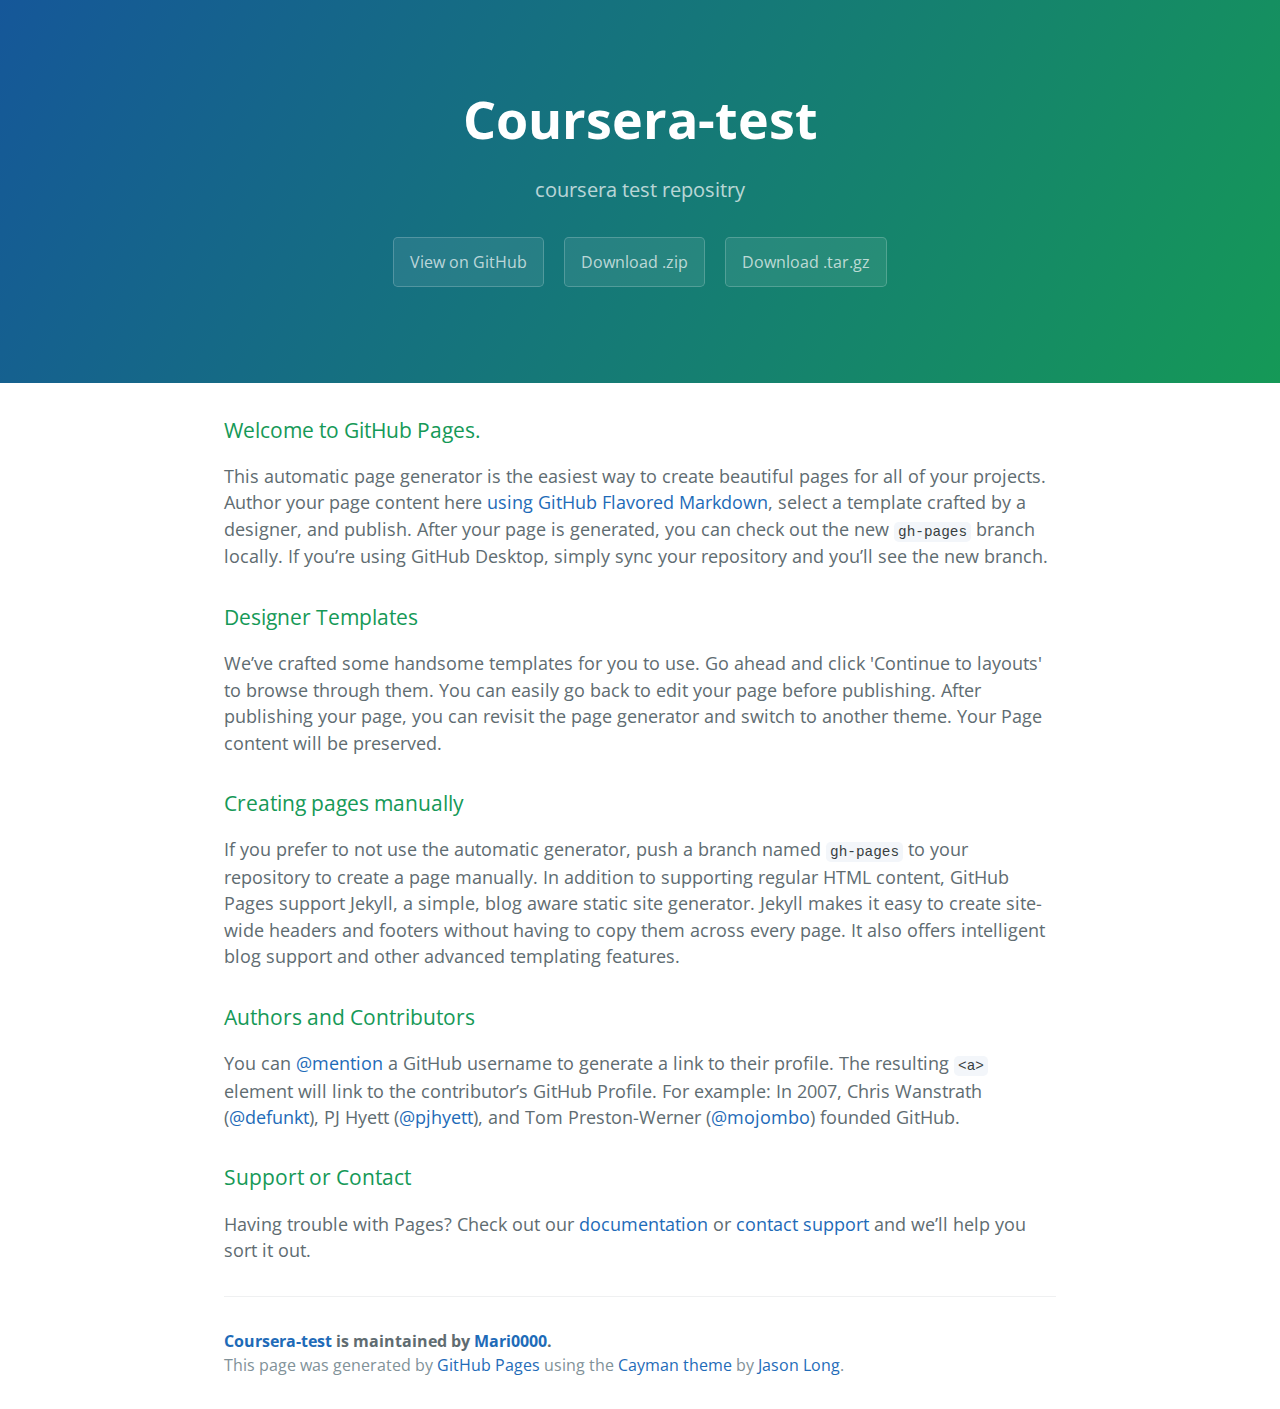
<file: index.html>
<!DOCTYPE html>
<html lang="en-us">
  <head>
    <meta charset="UTF-8">
    <title>Coursera-test by Mari0000</title>
    <meta name="viewport" content="width=device-width, initial-scale=1">
    <link rel="stylesheet" type="text/css" href="stylesheets/normalize.css" media="screen">
    <link href='https://fonts.googleapis.com/css?family=Open+Sans:400,700' rel='stylesheet' type='text/css'>
    <link rel="stylesheet" type="text/css" href="stylesheets/stylesheet.css" media="screen">
    <link rel="stylesheet" type="text/css" href="stylesheets/github-light.css" media="screen">
  </head>
  <body>
    <section class="page-header">
      <h1 class="project-name">Coursera-test</h1>
      <h2 class="project-tagline">coursera test repositry</h2>
      <a href="https://github.com/Mari0000/Coursera-test" class="btn">View on GitHub</a>
      <a href="https://github.com/Mari0000/Coursera-test/zipball/master" class="btn">Download .zip</a>
      <a href="https://github.com/Mari0000/Coursera-test/tarball/master" class="btn">Download .tar.gz</a>
    </section>

    <section class="main-content">
      <h3>
<a id="welcome-to-github-pages" class="anchor" href="#welcome-to-github-pages" aria-hidden="true"><span aria-hidden="true" class="octicon octicon-link"></span></a>Welcome to GitHub Pages.</h3>

<p>This automatic page generator is the easiest way to create beautiful pages for all of your projects. Author your page content here <a href="https://guides.github.com/features/mastering-markdown/">using GitHub Flavored Markdown</a>, select a template crafted by a designer, and publish. After your page is generated, you can check out the new <code>gh-pages</code> branch locally. If you’re using GitHub Desktop, simply sync your repository and you’ll see the new branch.</p>

<h3>
<a id="designer-templates" class="anchor" href="#designer-templates" aria-hidden="true"><span aria-hidden="true" class="octicon octicon-link"></span></a>Designer Templates</h3>

<p>We’ve crafted some handsome templates for you to use. Go ahead and click 'Continue to layouts' to browse through them. You can easily go back to edit your page before publishing. After publishing your page, you can revisit the page generator and switch to another theme. Your Page content will be preserved.</p>

<h3>
<a id="creating-pages-manually" class="anchor" href="#creating-pages-manually" aria-hidden="true"><span aria-hidden="true" class="octicon octicon-link"></span></a>Creating pages manually</h3>

<p>If you prefer to not use the automatic generator, push a branch named <code>gh-pages</code> to your repository to create a page manually. In addition to supporting regular HTML content, GitHub Pages support Jekyll, a simple, blog aware static site generator. Jekyll makes it easy to create site-wide headers and footers without having to copy them across every page. It also offers intelligent blog support and other advanced templating features.</p>

<h3>
<a id="authors-and-contributors" class="anchor" href="#authors-and-contributors" aria-hidden="true"><span aria-hidden="true" class="octicon octicon-link"></span></a>Authors and Contributors</h3>

<p>You can <a href="https://help.github.com/articles/basic-writing-and-formatting-syntax/#mentioning-users-and-teams" class="user-mention">@mention</a> a GitHub username to generate a link to their profile. The resulting <code>&lt;a&gt;</code> element will link to the contributor’s GitHub Profile. For example: In 2007, Chris Wanstrath (<a href="https://github.com/defunkt" class="user-mention">@defunkt</a>), PJ Hyett (<a href="https://github.com/pjhyett" class="user-mention">@pjhyett</a>), and Tom Preston-Werner (<a href="https://github.com/mojombo" class="user-mention">@mojombo</a>) founded GitHub.</p>

<h3>
<a id="support-or-contact" class="anchor" href="#support-or-contact" aria-hidden="true"><span aria-hidden="true" class="octicon octicon-link"></span></a>Support or Contact</h3>

<p>Having trouble with Pages? Check out our <a href="https://help.github.com/pages">documentation</a> or <a href="https://github.com/contact">contact support</a> and we’ll help you sort it out.</p>

      <footer class="site-footer">
        <span class="site-footer-owner"><a href="https://github.com/Mari0000/Coursera-test">Coursera-test</a> is maintained by <a href="https://github.com/Mari0000">Mari0000</a>.</span>

        <span class="site-footer-credits">This page was generated by <a href="https://pages.github.com">GitHub Pages</a> using the <a href="https://github.com/jasonlong/cayman-theme">Cayman theme</a> by <a href="https://twitter.com/jasonlong">Jason Long</a>.</span>
      </footer>

    </section>

  
  </body>
</html>
</file>
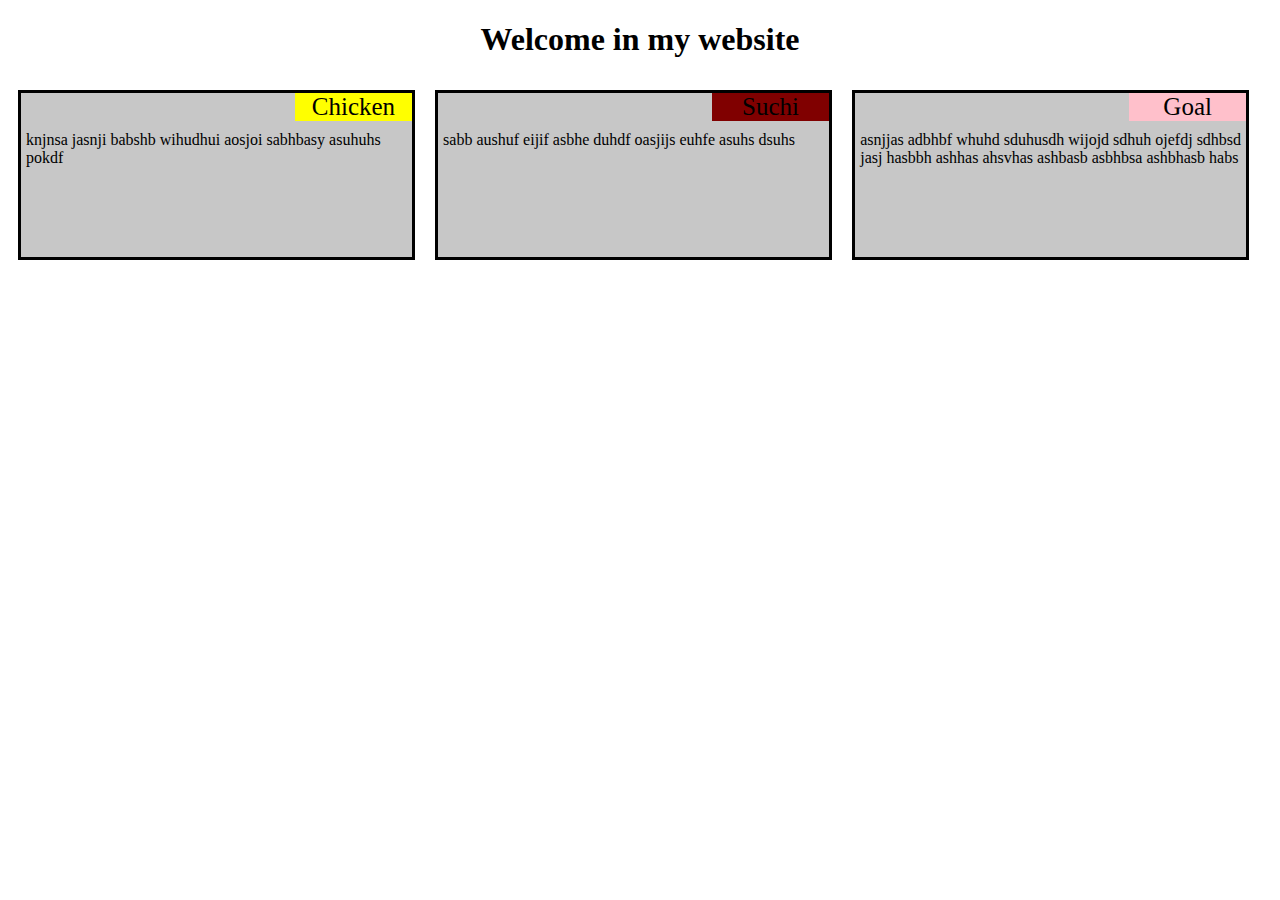
<file: task1.html>
<!DOCTYPE html>
<html>
<head>
	<title>Task 1</title>
    <link rel="stylesheet" type="text/css" href="style.css">
</head>

<body>
   <h1>Welcome in my website</h1>
   <div class="row">
         <div class="col-lg-4 col-md-6 col-xs-12">
              <section class="section">
              	<span id="chicken" >Chicken</span>
             <p> knjnsa jasnji babshb wihudhui aosjoi sabhbasy asuhuhs pokdf </p>
              </section>
              
         </div>
         <div class="col-lg-4 col-md-6 col-xs-12">
               <section class="section">
               	<span id="suchi">Suchi</span>
              <p> sabb aushuf eijif asbhe duhdf oasjijs euhfe asuhs dsuhs </p>
               </section>
               
         </div>
         <div class="col-lg-4 col-md-6 col-xs-12">
               <section class="section">
               	 <span id="goal">Goal</span>
                <p> asnjjas adbhbf whuhd sduhusdh wijojd sdhuh ojefdj sdhbsd jasj hasbbh ashhas ahsvhas ashbasb asbhbsa  ashbhasb habs</p>
               </section>
              
         </div>
   </div>
</body>
</html>
</file>
<file: stylesheets/stylesheet.css>
* {
  box-sizing: border-box; }

body {
  padding: 0;
  margin: 0;
  font-family: "Open Sans", "Helvetica Neue", Helvetica, Arial, sans-serif;
  font-size: 16px;
  line-height: 1.5;
  color: #606c71; }

a {
  color: #1e6bb8;
  text-decoration: none; }
  a:hover {
    text-decoration: underline; }

.btn {
  display: inline-block;
  margin-bottom: 1rem;
  color: rgba(255, 255, 255, 0.7);
  background-color: rgba(255, 255, 255, 0.08);
  border-color: rgba(255, 255, 255, 0.2);
  border-style: solid;
  border-width: 1px;
  border-radius: 0.3rem;
  transition: color 0.2s, background-color 0.2s, border-color 0.2s; }
  .btn + .btn {
    margin-left: 1rem; }

.btn:hover {
  color: rgba(255, 255, 255, 0.8);
  text-decoration: none;
  background-color: rgba(255, 255, 255, 0.2);
  border-color: rgba(255, 255, 255, 0.3); }

@media screen and (min-width: 64em) {
  .btn {
    padding: 0.75rem 1rem; } }

@media screen and (min-width: 42em) and (max-width: 64em) {
  .btn {
    padding: 0.6rem 0.9rem;
    font-size: 0.9rem; } }

@media screen and (max-width: 42em) {
  .btn {
    display: block;
    width: 100%;
    padding: 0.75rem;
    font-size: 0.9rem; }
    .btn + .btn {
      margin-top: 1rem;
      margin-left: 0; } }

.page-header {
  color: #fff;
  text-align: center;
  background-color: #159957;
  background-image: linear-gradient(120deg, #155799, #159957); }

@media screen and (min-width: 64em) {
  .page-header {
    padding: 5rem 6rem; } }

@media screen and (min-width: 42em) and (max-width: 64em) {
  .page-header {
    padding: 3rem 4rem; } }

@media screen and (max-width: 42em) {
  .page-header {
    padding: 2rem 1rem; } }

.project-name {
  margin-top: 0;
  margin-bottom: 0.1rem; }

@media screen and (min-width: 64em) {
  .project-name {
    font-size: 3.25rem; } }

@media screen and (min-width: 42em) and (max-width: 64em) {
  .project-name {
    font-size: 2.25rem; } }

@media screen and (max-width: 42em) {
  .project-name {
    font-size: 1.75rem; } }

.project-tagline {
  margin-bottom: 2rem;
  font-weight: normal;
  opacity: 0.7; }

@media screen and (min-width: 64em) {
  .project-tagline {
    font-size: 1.25rem; } }

@media screen and (min-width: 42em) and (max-width: 64em) {
  .project-tagline {
    font-size: 1.15rem; } }

@media screen and (max-width: 42em) {
  .project-tagline {
    font-size: 1rem; } }

.main-content :first-child {
  margin-top: 0; }
.main-content img {
  max-width: 100%; }
.main-content h1, .main-content h2, .main-content h3, .main-content h4, .main-content h5, .main-content h6 {
  margin-top: 2rem;
  margin-bottom: 1rem;
  font-weight: normal;
  color: #159957; }
.main-content p {
  margin-bottom: 1em; }
.main-content code {
  padding: 2px 4px;
  font-family: Consolas, "Liberation Mono", Menlo, Courier, monospace;
  font-size: 0.9rem;
  color: #383e41;
  background-color: #f3f6fa;
  border-radius: 0.3rem; }
.main-content pre {
  padding: 0.8rem;
  margin-top: 0;
  margin-bottom: 1rem;
  font: 1rem Consolas, "Liberation Mono", Menlo, Courier, monospace;
  color: #567482;
  word-wrap: normal;
  background-color: #f3f6fa;
  border: solid 1px #dce6f0;
  border-radius: 0.3rem; }
  .main-content pre > code {
    padding: 0;
    margin: 0;
    font-size: 0.9rem;
    color: #567482;
    word-break: normal;
    white-space: pre;
    background: transparent;
    border: 0; }
.main-content .highlight {
  margin-bottom: 1rem; }
  .main-content .highlight pre {
    margin-bottom: 0;
    word-break: normal; }
.main-content .highlight pre, .main-content pre {
  padding: 0.8rem;
  overflow: auto;
  font-size: 0.9rem;
  line-height: 1.45;
  border-radius: 0.3rem; }
.main-content pre code, .main-content pre tt {
  display: inline;
  max-width: initial;
  padding: 0;
  margin: 0;
  overflow: initial;
  line-height: inherit;
  word-wrap: normal;
  background-color: transparent;
  border: 0; }
  .main-content pre code:before, .main-content pre code:after, .main-content pre tt:before, .main-content pre tt:after {
    content: normal; }
.main-content ul, .main-content ol {
  margin-top: 0; }
.main-content blockquote {
  padding: 0 1rem;
  margin-left: 0;
  color: #819198;
  border-left: 0.3rem solid #dce6f0; }
  .main-content blockquote > :first-child {
    margin-top: 0; }
  .main-content blockquote > :last-child {
    margin-bottom: 0; }
.main-content table {
  display: block;
  width: 100%;
  overflow: auto;
  word-break: normal;
  word-break: keep-all; }
  .main-content table th {
    font-weight: bold; }
  .main-content table th, .main-content table td {
    padding: 0.5rem 1rem;
    border: 1px solid #e9ebec; }
.main-content dl {
  padding: 0; }
  .main-content dl dt {
    padding: 0;
    margin-top: 1rem;
    font-size: 1rem;
    font-weight: bold; }
  .main-content dl dd {
    padding: 0;
    margin-bottom: 1rem; }
.main-content hr {
  height: 2px;
  padding: 0;
  margin: 1rem 0;
  background-color: #eff0f1;
  border: 0; }

@media screen and (min-width: 64em) {
  .main-content {
    max-width: 64rem;
    padding: 2rem 6rem;
    margin: 0 auto;
    font-size: 1.1rem; } }

@media screen and (min-width: 42em) and (max-width: 64em) {
  .main-content {
    padding: 2rem 4rem;
    font-size: 1.1rem; } }

@media screen and (max-width: 42em) {
  .main-content {
    padding: 2rem 1rem;
    font-size: 1rem; } }

.site-footer {
  padding-top: 2rem;
  margin-top: 2rem;
  border-top: solid 1px #eff0f1; }

.site-footer-owner {
  display: block;
  font-weight: bold; }

.site-footer-credits {
  color: #819198; }

@media screen and (min-width: 64em) {
  .site-footer {
    font-size: 1rem; } }

@media screen and (min-width: 42em) and (max-width: 64em) {
  .site-footer {
    font-size: 1rem; } }

@media screen and (max-width: 42em) {
  .site-footer {
    font-size: 0.9rem; } }
</file>
<file: stylesheets/github-light.css>
/*
The MIT License (MIT)

Copyright (c) 2016 GitHub, Inc.

Permission is hereby granted, free of charge, to any person obtaining a copy
of this software and associated documentation files (the "Software"), to deal
in the Software without restriction, including without limitation the rights
to use, copy, modify, merge, publish, distribute, sublicense, and/or sell
copies of the Software, and to permit persons to whom the Software is
furnished to do so, subject to the following conditions:

The above copyright notice and this permission notice shall be included in all
copies or substantial portions of the Software.

THE SOFTWARE IS PROVIDED "AS IS", WITHOUT WARRANTY OF ANY KIND, EXPRESS OR
IMPLIED, INCLUDING BUT NOT LIMITED TO THE WARRANTIES OF MERCHANTABILITY,
FITNESS FOR A PARTICULAR PURPOSE AND NONINFRINGEMENT. IN NO EVENT SHALL THE
AUTHORS OR COPYRIGHT HOLDERS BE LIABLE FOR ANY CLAIM, DAMAGES OR OTHER
LIABILITY, WHETHER IN AN ACTION OF CONTRACT, TORT OR OTHERWISE, ARISING FROM,
OUT OF OR IN CONNECTION WITH THE SOFTWARE OR THE USE OR OTHER DEALINGS IN THE
SOFTWARE.

*/

.pl-c /* comment */ {
  color: #969896;
}

.pl-c1 /* constant, variable.other.constant, support, meta.property-name, support.constant, support.variable, meta.module-reference, markup.raw, meta.diff.header */,
.pl-s .pl-v /* string variable */ {
  color: #0086b3;
}

.pl-e /* entity */,
.pl-en /* entity.name */ {
  color: #795da3;
}

.pl-smi /* variable.parameter.function, storage.modifier.package, storage.modifier.import, storage.type.java, variable.other */,
.pl-s .pl-s1 /* string source */ {
  color: #333;
}

.pl-ent /* entity.name.tag */ {
  color: #63a35c;
}

.pl-k /* keyword, storage, storage.type */ {
  color: #a71d5d;
}

.pl-s /* string */,
.pl-pds /* punctuation.definition.string, string.regexp.character-class */,
.pl-s .pl-pse .pl-s1 /* string punctuation.section.embedded source */,
.pl-sr /* string.regexp */,
.pl-sr .pl-cce /* string.regexp constant.character.escape */,
.pl-sr .pl-sre /* string.regexp source.ruby.embedded */,
.pl-sr .pl-sra /* string.regexp string.regexp.arbitrary-repitition */ {
  color: #183691;
}

.pl-v /* variable */ {
  color: #ed6a43;
}

.pl-id /* invalid.deprecated */ {
  color: #b52a1d;
}

.pl-ii /* invalid.illegal */ {
  color: #f8f8f8;
  background-color: #b52a1d;
}

.pl-sr .pl-cce /* string.regexp constant.character.escape */ {
  font-weight: bold;
  color: #63a35c;
}

.pl-ml /* markup.list */ {
  color: #693a17;
}

.pl-mh /* markup.heading */,
.pl-mh .pl-en /* markup.heading entity.name */,
.pl-ms /* meta.separator */ {
  font-weight: bold;
  color: #1d3e81;
}

.pl-mq /* markup.quote */ {
  color: #008080;
}

.pl-mi /* markup.italic */ {
  font-style: italic;
  color: #333;
}

.pl-mb /* markup.bold */ {
  font-weight: bold;
  color: #333;
}

.pl-md /* markup.deleted, meta.diff.header.from-file */ {
  color: #bd2c00;
  background-color: #ffecec;
}

.pl-mi1 /* markup.inserted, meta.diff.header.to-file */ {
  color: #55a532;
  background-color: #eaffea;
}

.pl-mdr /* meta.diff.range */ {
  font-weight: bold;
  color: #795da3;
}

.pl-mo /* meta.output */ {
  color: #1d3e81;
}
</file>
<file: style.css>
*{
      	box-sizing: border-box;
      	margin: 10;
      	padding: 0;
      }
      h1{
      	text-align: center;
      }
      @media(min-width: 992px){
      	 .col-lg-4{
      	 	width: 33%;
      	 	float: left;

      	 }
      	 #goal{
      	 	background-color: pink;
      	 	text-align: center;
      	 	width: 30%;
      	 	font-size: 25px;
      	 	float: right;
      	    margin-left: 75%;
      	    margin-bottom: 10px;  
      	 }
      	 p{
      	    padding-left: 5px;
      	    padding-right: 5px;
      	 }
      	  #chicken{
      	 	background-color: yellow;
      	 	text-align: center;
      	 	width: 30%;
      	 	font-size: 25px;
      	 	float: right;
      	    margin-left: 75%;
      	    margin-bottom: 10px;  
      	 }
      	  #suchi{
      	 	background-color: maroon;
      	 	text-align: center;
      	 	width: 30%;
      	 	font-size: 25px;
      	 	float: right;
      	    margin-left: 75%;
      	    margin-bottom: 10px;  
      	 }
         .section {
               background-color: #c7c7c7;    
               border: 3px solid black;    
               position: relative;    
               height: 170px;
               margin: 10px;
            }

      }
      @media(min-width: 768px) and (max-width: 991px){
      	 .col-md-6{
      	 	width: 50%;
      	 	float: left;
      	 }
      	 p{
      	    padding-left: 5px;
      	    padding-right: 5px;
      	 }
      	  #goal{
      	 	background-color: pink;
      	 	text-align: center;
      	 	width: 30%;
      	 	font-size: 25px;
      	 	float: right;
      	    margin-left: 75%;
      	    margin-bottom: 10px;  
      	 }
      	  #chicken{
      	 	background-color: yellow;
      	 	text-align: center;
      	 	width: 30%;
      	 	font-size: 25px;
      	 	float: right;
      	    margin-left: 75%;
      	    margin-bottom: 10px;  
      	 }
      	  #suchi{
      	 	background-color: maroon;
      	 	text-align: center;
      	 	width: 30%;
      	 	font-size: 25px;
      	 	float: right;
      	    margin-left: 75%;
      	    margin-bottom: 10px;  
      	 }
         .section {
               background-color: #c7c7c7;    
               border: 3px solid black;    
               position: relative;    
               height: 170px;    
               margin: 10px;
            }
      }
      @media(max-width: 767px){
      	.col-xs-12{
      	 	width: 100%;
      	 	float: left;
      	 }
      	 p{
      	    padding-left: 5px;
      	    padding-right: 5px;
      	 }
      	  #goal{
      	 	background-color: pink;
      	 	text-align: center;
      	 	width: 30%;
      	 	font-size: 25px;
      	 	float: right;
      	    margin-left: 75%;
      	    margin-bottom: 10px;  
      	 }
      	  #chicken{
      	 	background-color: yellow;
      	 	text-align: center;
      	 	width: 30%;
      	 	font-size: 25px;
      	 	float: right;
      	    margin-left: 75%;
      	    margin-bottom: 10px;  
      	 }
      	  #suchi{
      	 	background-color: maroon;
      	 	text-align: center;
      	 	width: 30%;
      	 	font-size: 25px;
      	 	float: right;
      	    margin-left: 75%;
      	    margin-bottom: 10px;  
      	 }
          .section {
               background-color: #c7c7c7;    
               border: 3px solid black;    
               position: relative;    
               height: 170px;    
               margin: 10px;
            }
      }
</file>
